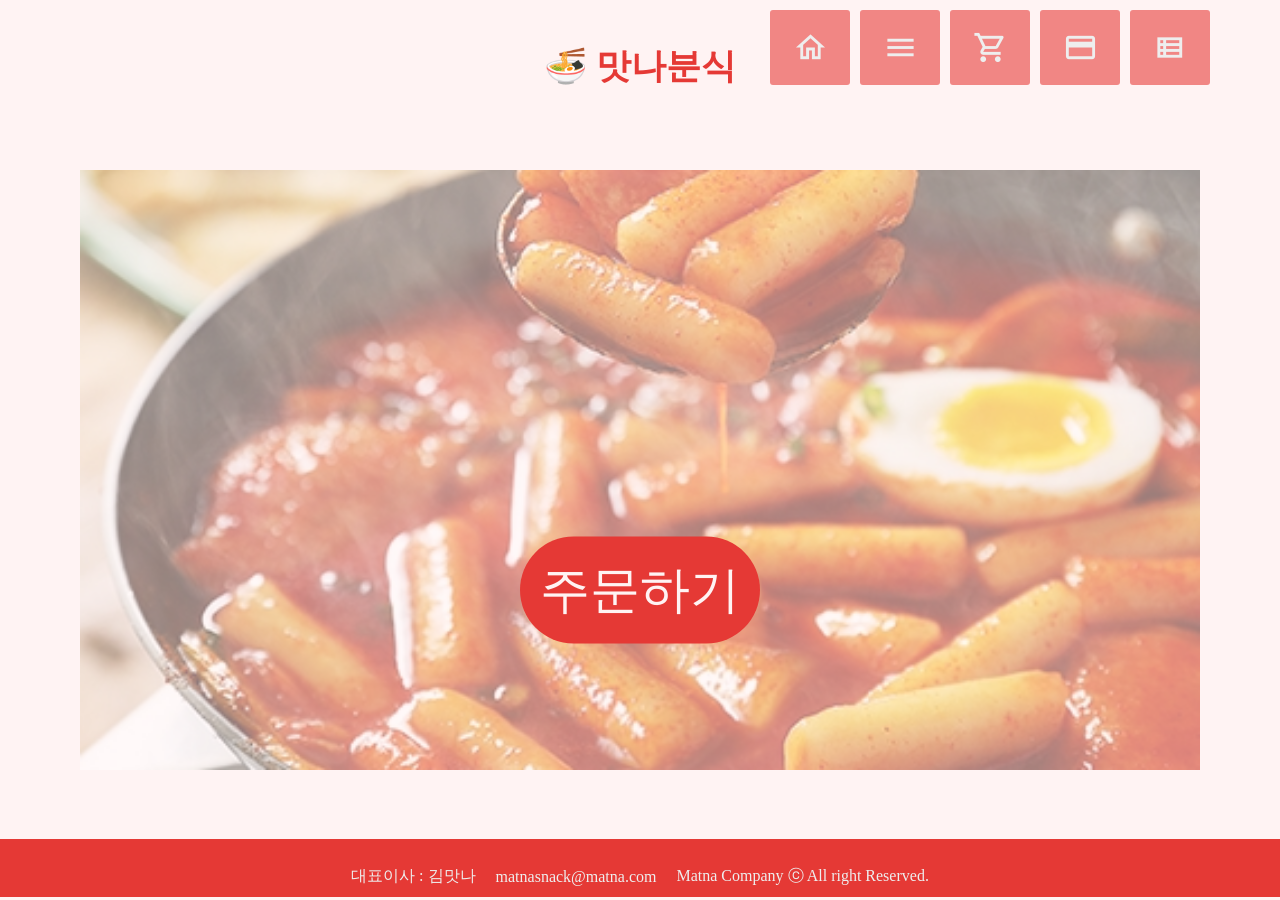
<file: RestrauntOrder/src/main/webapp/index.html>
<!DOCTYPE html>
<html lang="en">
<head>
    <meta charset="UTF-8">
    <meta name="viewport" content="width=device-width, initial-scale=1.0">
    <title>맛나분식</title>
    <link href="https://fonts.googleapis.com/icon?family=Material+Icons" rel="stylesheet">
    <link href="https://fonts.googleapis.com/icon?family=Material+Icons+Round" rel="stylesheet">
    <link href="https://fonts.googleapis.com/icon?family=Material+Icons+Outlined" rel="stylesheet">

    <link rel="stylesheet" href="./resources/css/default.css">
    <link rel="stylesheet" href="./resources/css/index.css">

    <script src="./resources/js/index.js"></script>
</head>
<body>
    <div id="wrap">
        <header id="header">
            <div id="title">
                <h1>🍜 맛나분식</h1>
                <p>111111</p>
            </div>
            <nav id="nav">
                <ul class="menu">
                    <li class="menuItem">
                        <a href="./index.html">
                            <span class="material-icons-outlined">
                                home
                            </span>
                        </a>
                    </li>
                    <li class="menuItem">
                        <a href="./menu.html">
                            <span class="material-icons-outlined">
                                menu
                            </span>
                        </a>
                    </li>
                    <li class="menuItem">
                        <a href="./order.html">
                            <span class="material-icons-outlined">
                                shopping_cart
                            </span>
                        </a>
                    </li>
                    <li class="menuItem">
                        <a href="./payment.html">
                            <span class="material-icons-outlined">
                                credit_card
                            </span>
                        </a>
                    </li>
                    <li class="menuItem">
                        <a href="./admin.html">
                            <span class="material-icons-outlined">
                                view_list
                            </span>
                        </a>
                    </li>
                </ul>
            </nav>
        </header>
        <main id="main">
            <div class="startBoxWrap">
                <div class="startBox">
                    <button class="startButton" >
                        <p>주문하기</p>
                    </button>
                </div>
            </div>

        </main>
    </div>
    
    <footer id="footer">
        <div class="footerBox">
            <div class="footerText"><p>대표이사 : 김맛나    </p></div>
            <div class="footerText"><p>matnasnack@matna.com</p></div>
            <div class="footerText"><p>Matna Company ⓒ All right Reserved.</p></div>
        </div>
    </footer>
</body>
</html>
</file>
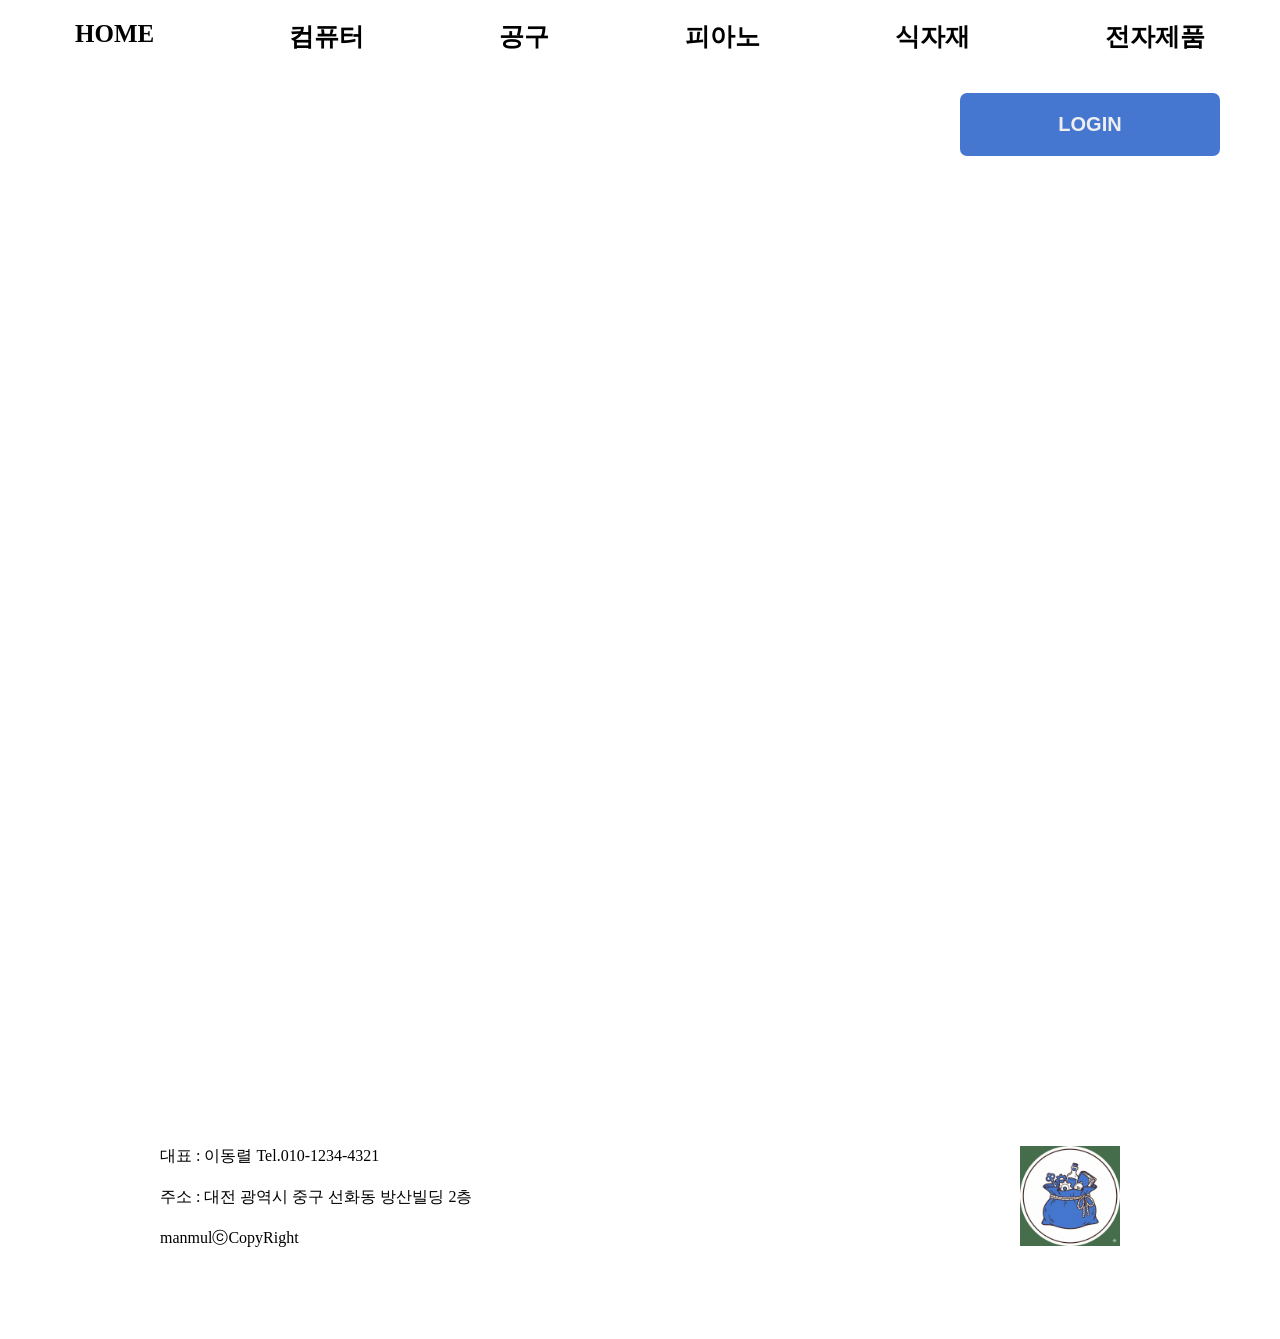
<file: testWeb/src/main/webapp/index.html>
<!--  index.html  -->
<!DOCTYPE html>
<html lang="en">
<head>
    <meta charset="UTF-8">
    <meta name="viewport" content="width=device-width, initial-scale=1.0">
    <title>동렬만물상</title>
    <link rel="icon" type="image/png" href="./favicon.png">

    <link rel="stylesheet" href="./default.css">
    <script src="./login.js"></script>
</head>
<body>
    
    <div id="wrap">
        <header id="header">
            <nav id="nav">
                <ul class="menu">
                    <li class="menuItem"><a href="./index.html">HOME</a></li>
                    <li class="menuItem"><a href="">컴퓨터</a></li>
                    <li class="menuItem"><a href="">공구</a></li>
                    <li class="menuItem"><a href="">피아노</a></li>
                    <li class="menuItem"><a href="">식자재</a></li>
                    <li class="menuItem"><a href="">전자제품</a></li>
                </ul>
            </nav>
        </header>
    <!--  로그인 버튼 영역 -->
        <section id="loginWrap">
            <div class="loginBox">
                <button id="loginBt">LOGIN</button>
            </div>
        </section>
    <!--  페이지 본문 내용 영역 -->
        <main id="main">

        </main>
        <footer id="footer">
            <div class="foot">
                <div class="footText">
                    <p>대표 : 이동렬  Tel.010-1234-4321</p>
                    <p>주소 : 대전 광역시 중구 선화동 방산빌딩 2층</p>
                    <p>manmulⓒCopyRight</p>
                    <div class="logoImg">
                        <img src="./favicon.png">
                    </div>
                </div>
            </div>
        </footer>
    </div>
    

</body>
</html>


<!--  메인 페이지(index.html) ,  
    회원가입 페이지 (signUp.html), 
    로그인 페이지 (signIn.html)  -->
</file>
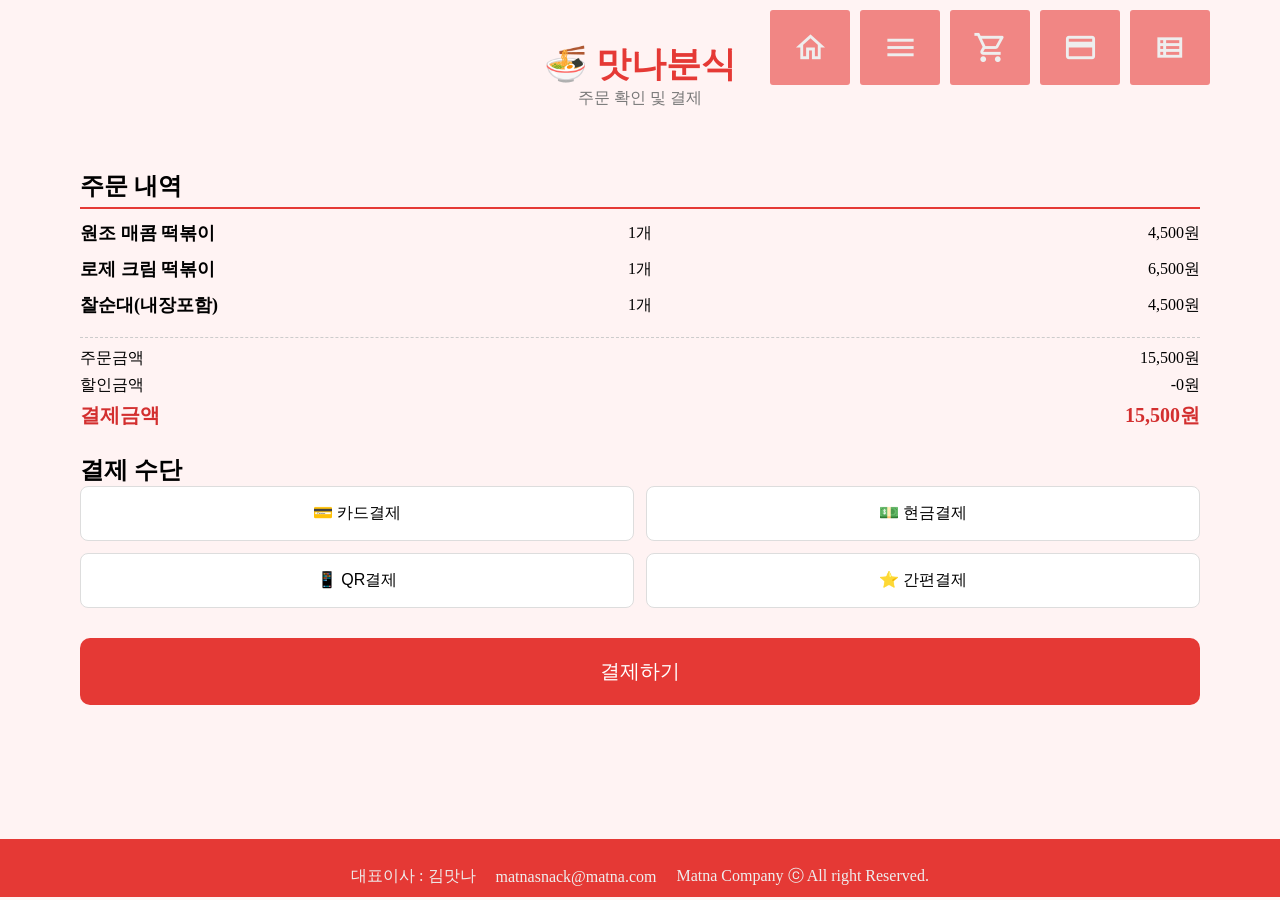
<file: RestrauntOrder/src/main/webapp/payment.html>
<!DOCTYPE html>
<html lang="ko">
<head>
    <meta charset="UTF-8" />
    <title>결제하기 - 맛나분식</title>
    <link href="https://fonts.googleapis.com/icon?family=Material+Icons" rel="stylesheet">
    <link href="https://fonts.googleapis.com/icon?family=Material+Icons+Round" rel="stylesheet">
    <link href="https://fonts.googleapis.com/icon?family=Material+Icons+Outlined" rel="stylesheet">
    
    <link rel="stylesheet" href="./resources/css/default.css">
    <link rel="stylesheet" href="./resources/css/payment.css">

    
    <script>
        const cart = [
            {id : 1, menuName : "원조 매콤 떡볶이", amount : 1, price : 4500},
            {id : 2, menuName : "로제 크림 떡볶이", amount : 1, price : 6500},
            {id : 3, menuName : "찰순대(내장포함)", amount : 1, price : 4500}
        ]
    </script>
    <script src="./resources/js/common.js"></script>
    <script src="./resources/js/payment.js"></script>

   
</head>
<body>

    <div id="wrap">

    <!-- 헤더 -->
        <header id="header">
            <div id="title">
                <h1>🍜 맛나분식</h1>
                <p>주문 확인 및 결제</p>
            </div>
            <nav id="nav">
                <ul class="menu">
                    <li class="menuItem">
                        <a href="./index.html">
                            <span class="material-icons-outlined">
                                home
                            </span>
                        </a>
                    </li>
                    <li class="menuItem">
                        <a href="./menu.html">
                            <span class="material-icons-outlined">
                                menu
                            </span>
                        </a>
                    </li>
                    <li class="menuItem">
                        <a href="./order.html">
                            <span class="material-icons-outlined">
                                shopping_cart
                            </span>
                        </a>
                    </li>
                    <li class="menuItem">
                        <a href="./payment.html">
                            <span class="material-icons-outlined">
                                credit_card
                            </span>
                        </a>
                    </li>
                    <li class="menuItem">
                        <a href="./admin.html">
                            <span class="material-icons-outlined">
                                view_list
                            </span>
                        </a>
                    </li>
                </ul>
            </nav>
            
        </header>

        <!-- 주문 내역 -->
        <main id="main">
            <section class="order-section">
                <h2>주문 내역</h2>
    
                <ul class="order-list">
                    <li class="order-item">
                        <div id="orderList"></div>
                    </li>
    
                    <li class="order-item">
                        <span class="menu-name">순대</span>
                        <div class="menu-control">
                            
                            <span class="count">0</span>
                            
                        </div>
                        <span class="price">0원</span>
                    </li>
    
                    <li class="order-item">
                        <span class="menu-name">김밥</span>
                        <div class="menu-control">
                            <button class="minus">-</button>
                            <span class="count">0</span>
                            <button class="plus">+</button>
                        </div>
                        <span class="price">0원</span>
                    </li>

                    <li class="order-item">
                        <span class="menu-name">라면</span>
                        <div class="menu-control">
                            <button class="minus">-</button>
                            <span class="count">0</span>
                            <button class="plus">+</button>
                        </div>
                        <span class="price">0원</span>
                    </li>
                </ul>
            </section>
    
            <!-- 금액 요약 -->
            <section class="summary-section">
                <div class="summary-row">
                    <span>주문금액</span>
                    <span id="order-total">0원</span>
                </div>
                <div class="summary-row">
                    <span>할인금액</span>
                    <span id="discount">-0원</span>
                </div>
                <div class="summary-row total">
                    <span>결제금액</span>
                    <span id="final-total">0원</span>
                </div>
            </section>
    
            <!-- 결제 수단 -->
            <section class="payment-method-section">
                <h2>결제 수단</h2>
                <div class="payment-methods">
                    <button class="method category">💳 카드결제</button>
                    <button class="method category">💵 현금결제</button>
                    <button class="method category">📱 QR결제</button>
                    <button class="method category">⭐ 간편결제</button>
                </div>
            </section>
    
            <!-- 결제 버튼 -->
            <button class="pay_button" onclick="pay()">
                결제하기
            </button>
        </main>


    </div>
    
    
    <footer id="footer">
        <div class="footerBox">
            <div class="footerText"><p>대표이사 : 김맛나    </p></div>
            <div class="footerText"><p>matnasnack@matna.com</p></div>
            <div class="footerText"><p>Matna Company ⓒ All right Reserved.</p></div>
        </div>
    </footer>

</body>
</html>
</file>
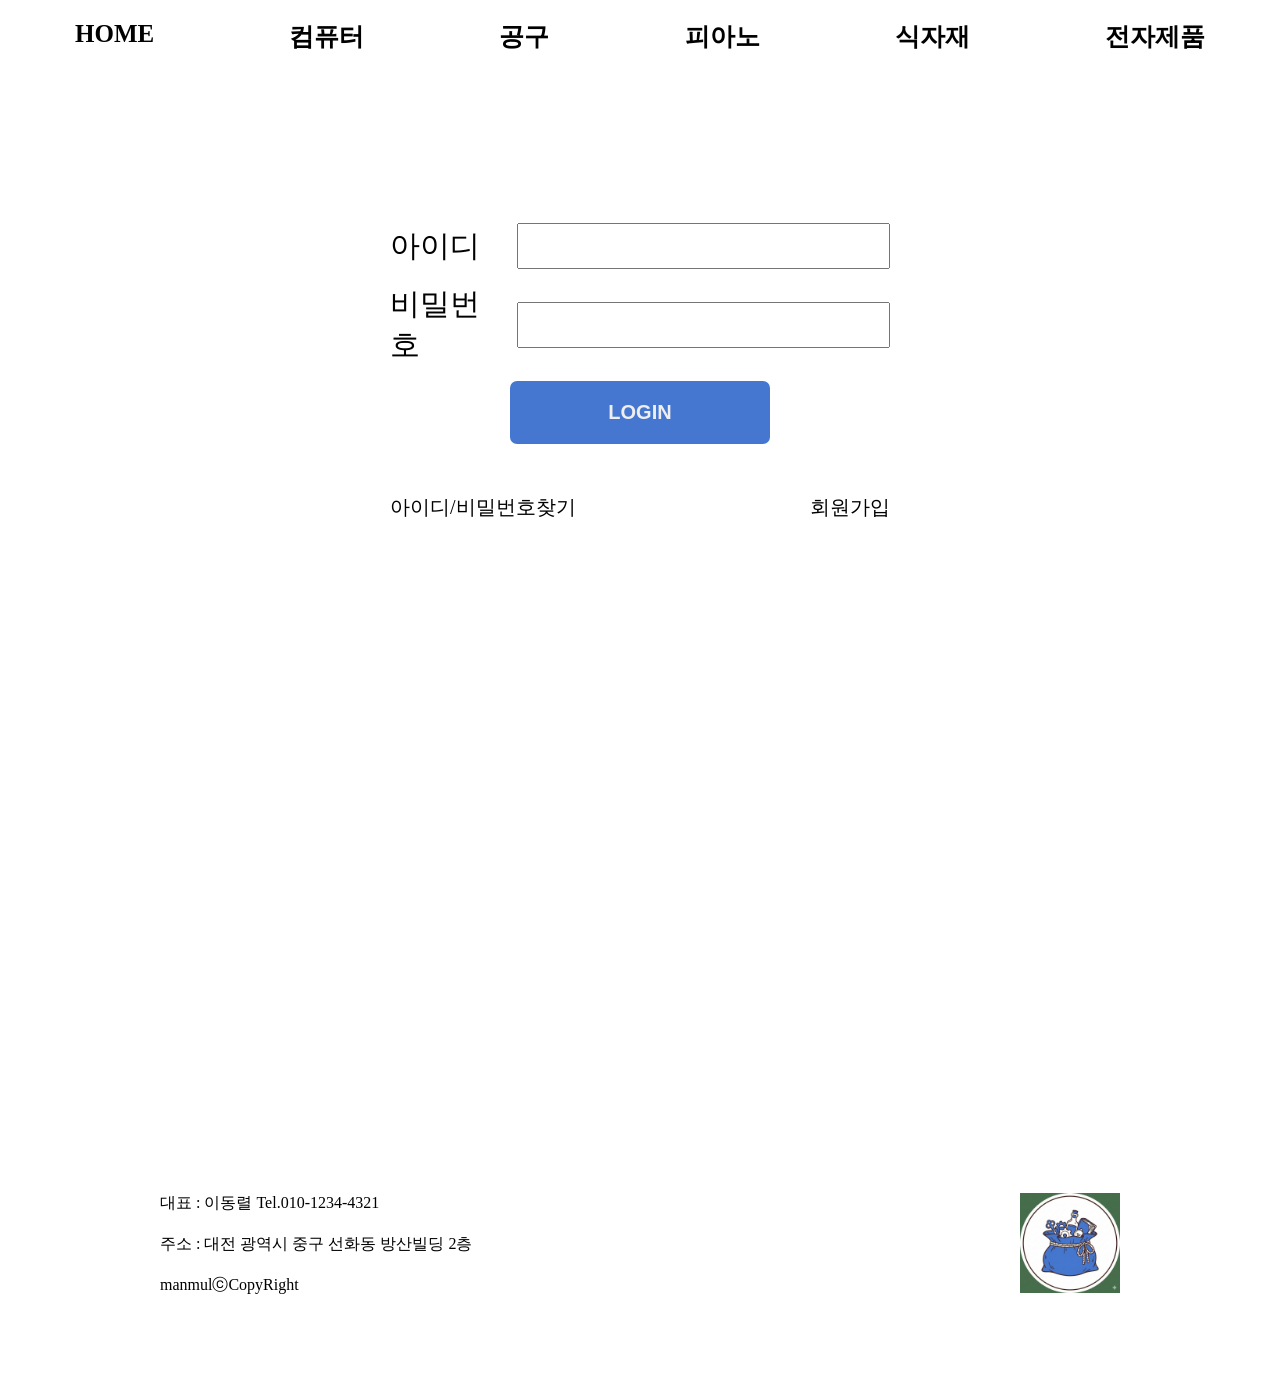
<file: testWeb/src/main/webapp/signIn.html>
<!-- signIn.html -->
<!DOCTYPE html>
<html lang="en">
<head>
    <meta charset="UTF-8">
    <meta name="viewport" content="width=device-width, initial-scale=1.0">
    <title>동렬만물상</title>
    <link rel="icon" type="image/png" href="./favicon.png">

    <link rel="stylesheet" href="./default.css">
    <link rel="stylesheet" href="./login.css">

    <script src="./signIn.js">  </script>
</head>
<body>
    
    <div id="wrap">
        <header id="header">
            <nav id="nav">
                <ul class="menu">
                    <li class="menuItem"><a href="./index.html">HOME</a></li>
                    <li class="menuItem"><a href="">컴퓨터</a></li>
                    <li class="menuItem"><a href="">공구</a></li>
                    <li class="menuItem"><a href="">피아노</a></li>
                    <li class="menuItem"><a href="">식자재</a></li>
                    <li class="menuItem"><a href="">전자제품</a></li>
                </ul>
            </nav>
        </header>
       
    <!--  페이지 본문 내용 영역 -->
        <main id="main">

    <!--  로그인 폼 영역  -->
            <div id="loginForm">
                <form method="get" action="signIn.jsp">
                    <div class="loginFormBox">
                        <div class="input-field">
                            <label for="userId">아이디</label>
                            <input type="text" name="userId" id="userId">
                        </div>
                        <div class="input-field">
                            <label for="userPw">비밀번호</label>
                            <input type="password" name="userPw" id="userPw">
                        </div>
                        <div class="loginButton">
                            <button id="loginBt">LOGIN</button>
                        </div>
                    </div>
                </form>
                <div class="forgetAndUp">
                    <p><a href="">아이디/비밀번호찾기</a></p>
                    <p><a href="./signUp.html">회원가입</a></p>
                </div>
            </div>

        </main>
        <footer id="footer">
            <div class="foot">
                <div class="footText">
                    <p>대표 : 이동렬  Tel.010-1234-4321</p>
                    <p>주소 : 대전 광역시 중구 선화동 방산빌딩 2층</p>
                    <p>manmulⓒCopyRight</p>
                    <div class="logoImg">
                        <img src="./favicon.png">
                    </div>
                </div>
            </div>
        </footer>
    </div>
    

</body>
</html>
</file>
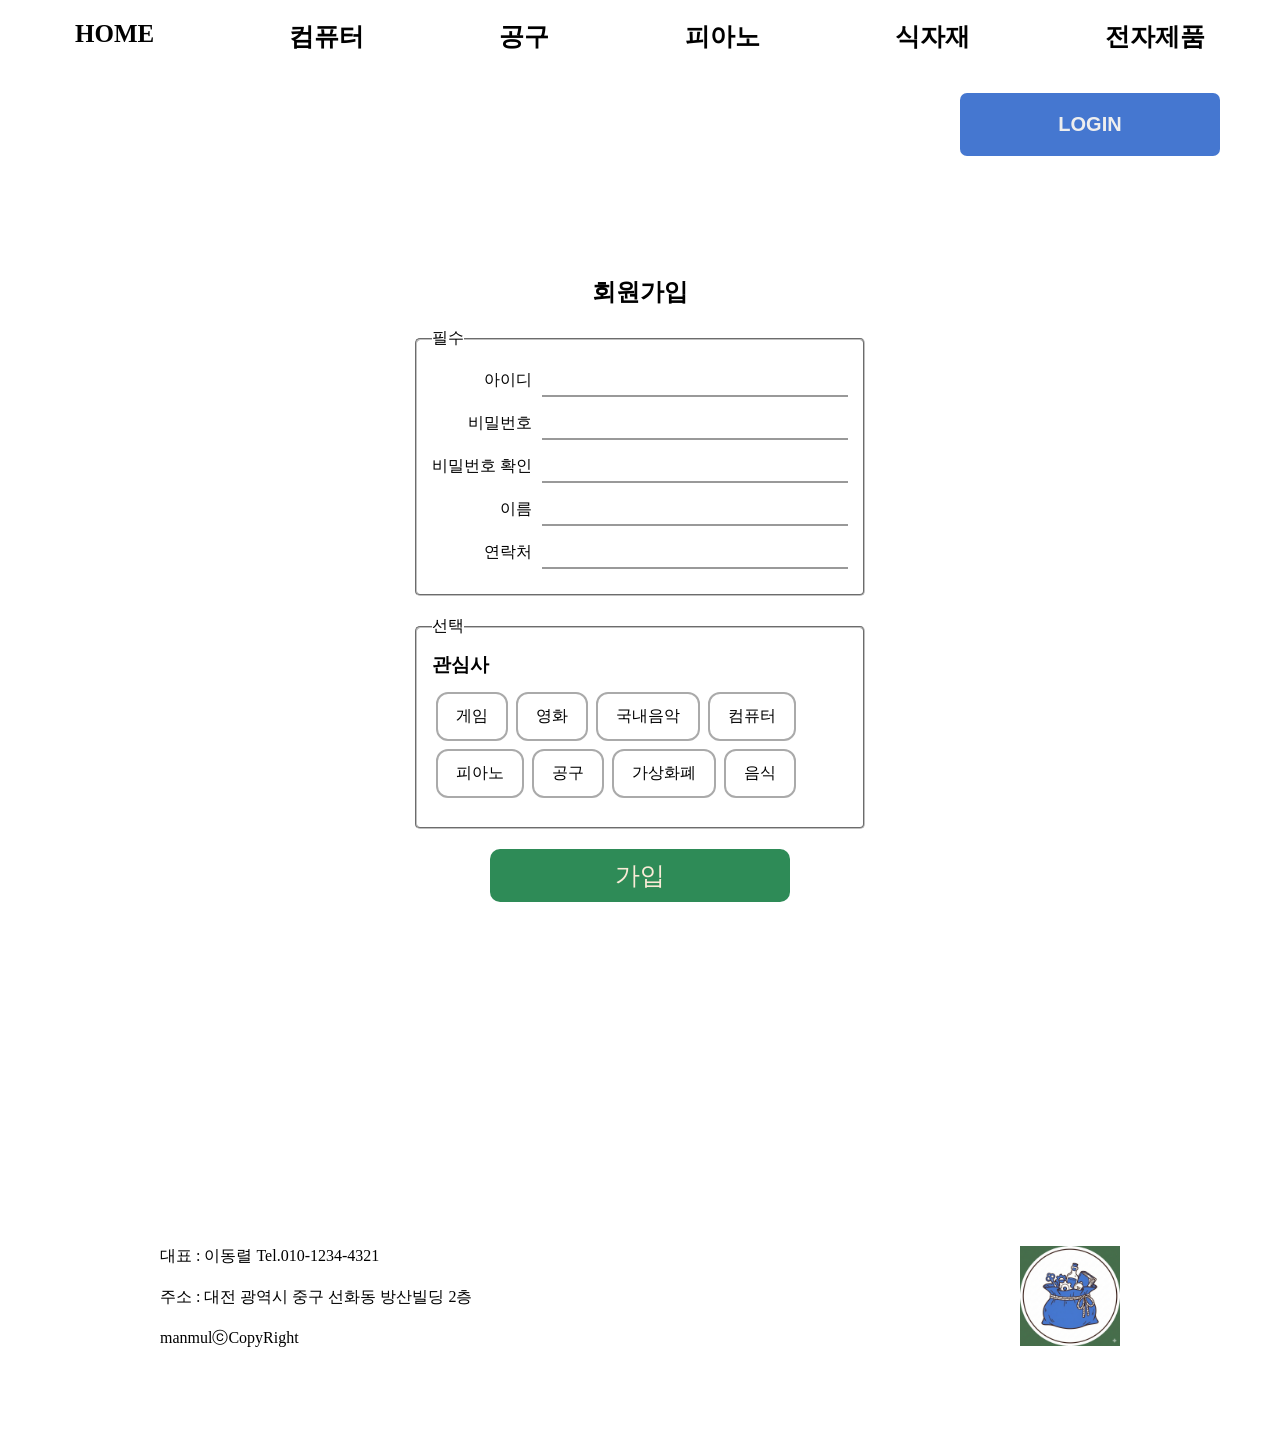
<file: testWeb/src/main/webapp/signUp.html>
<!-- signUp.html -->
<!DOCTYPE html>
<html lang="en">
<head>
    <meta charset="UTF-8">
    <meta name="viewport" content="width=device-width, initial-scale=1.0">
    <title>동렬만물상</title>
    <link rel="icon" type="image/png" href="./favicon.png">

    <link rel="stylesheet" href="./default.css">
    
    <link rel="stylesheet" href="./join.css">
    <script src="./join.js"></script>

</head>
<body>
    
    <div id="wrap">
        <header id="header">
            <nav id="nav">
                <ul class="menu">
                    <li class="menuItem"><a href="./index.html">HOME</a></li>
                    <li class="menuItem"><a href="">컴퓨터</a></li>
                    <li class="menuItem"><a href="">공구</a></li>
                    <li class="menuItem"><a href="">피아노</a></li>
                    <li class="menuItem"><a href="">식자재</a></li>
                    <li class="menuItem"><a href="">전자제품</a></li>
                </ul>
            </nav>
        </header>
    <!--  로그인 버튼 영역 -->
        <section id="loginWrap">
            <div class="loginBox">
                <button id="loginBt">LOGIN</button>
            </div>
        </section>
    <!--  페이지 본문 내용 영역 -->
        <main id="main">
    <!--  회원 가입 영역 -->
            <div id="joinWrap">
                <form method="post" action="signUp.jsp">
                    <h2 class="title">회원가입</h2>

                    <fieldset class="required">
                        <legend>필수</legend>
                        <div class="input-field">
                            <label for="userId">아이디</label>
                            <input class="essential" type="text" name="userId" id="userId">
                        </div>
                        <div class="input-field">
                            <label for="userPw">비밀번호</label>
                            <input class="essential" type="password" name="userPw" id="userPw">
                        </div>
                        <div class="input-field">
                            <label for="userPwRe">비밀번호 확인</label>
                            <input class="essential" type="password" id="userPwRe">
                        </div>
                        <div class="input-field">
                            <label for="name">이름</label>
                            <input class="essential" type="text" name="name" id="name">
                        </div>
                        <div class="input-field">
                            <label for="tel">연락처</label>
                            <input class="essential" type="text" name="tel" id="tel">
                        </div>
                    </fieldset>

                    <fieldset class="choice">
                        <legend>선택</legend>
                        <h3>관심사</h3>
                        <ul class="checkList">
                    <!-- li.checkli*8>input:checkbox[name=interest]  -->
                            <li class="checkli">
                                <input type="checkbox" name="interest" value="게임" id="it1"><label for="it1">게임</label>
                            </li>
                            <li class="checkli">
                                <input type="checkbox" name="interest" value="영화" id="it2"><label for="it2">영화</label>
                            </li>
                            <li class="checkli">
                                <input type="checkbox" name="interest" value="국내음악" id="it3"><label for="it3">국내음악</label>
                            </li>
                            <li class="checkli">
                                <input type="checkbox" name="interest" value="컴퓨터" id="it4"><label for="it4">컴퓨터</label>
                            </li>
                            <li class="checkli">
                                <input type="checkbox" name="interest" value="피아노" id="it5"><label for="it5">피아노</label>
                            </li>
                            <li class="checkli">
                                <input type="checkbox" name="interest" value="공구" id="it6"><label for="it6">공구</label>
                            </li>
                            <li class="checkli">
                                <input type="checkbox" name="interest" value="가상화폐" id="it7"><label for="it7">가상화폐</label>
                            </li>
                            <li class="checkli">
                                <input type="checkbox" name="interest" value="음식" id="it8"><label for="it8">음식</label>
                            </li>
                        </ul>
                    </fieldset>

                    <div class="joinButton">
                        <button id="joinBt" disabled>가입</button>
                    </div>
                </form>
            </div>

        </main>
        <footer id="footer">
            <div class="foot">
                <div class="footText">
                    <p>대표 : 이동렬  Tel.010-1234-4321</p>
                    <p>주소 : 대전 광역시 중구 선화동 방산빌딩 2층</p>
                    <p>manmulⓒCopyRight</p>
                    <div class="logoImg">
                        <img src="./favicon.png">
                    </div>
                </div>
            </div>
        </footer>
    </div>
    

</body>
</html>
</file>
<file: RestrauntOrder/src/main/webapp/resources/css/default.css>
/* 공통 */
* {
    margin: 0;
    padding: 0;
    box-sizing: border-box;
}

body {
    background-color: #fff3f3;
    
}

ul {
    list-style-type: none;
}

a {
    text-decoration: none;
}

#wrap {
    /* max-width: 1200px; */
    width: 1200px;
    min-height: calc(97vh - 34px);
    margin: 0 auto;
    /* padding: 20px; */
    margin: 0 auto;
}

/* 헤더 */
#header {
    width: 1160px;
    height: 150px;
    margin: 0 auto;
    display: flex;
    align-items: center;
    text-align: center;
    position: relative;
}


#header p {
    font-size: 16px;
    color: #777;
}

#title {
    width:auto;
    position: absolute;
    text-align: center;
    left: 50%;
    transform: translate(-50%);
}

#title h1 {
    color: #e53935;
    margin: 0;
    font-size: 35px;    
}

#nav {
    
    position: absolute;
    right: 10px;
    top: 10px;
}

#nav .menu {
    width: 100%;
    display: flex;
    flex-shrink: 1;
    justify-content: center;
    gap: 10px;
}

#nav .menu .menuItem {
    flex-shrink: 1;
    background: #f18684;
    border-radius: 3px;
    width: 80px;
}

#nav .menu .menuItem a {
    text-align: center;
}


#nav .menu .menuItem a span {
    font-size: 35px;
    padding: 20px 10px;
    transition:all 0.7s;
    color:#eee;
    margin: 0 5px;
    display: block;
}

#nav .menu .menuItem a span:hover {
    background: none;
    /* border: 1px solid #e53935; */
    color:#f18684;
}


/* 메인 */
#main {
    max-width: 1160px;
    margin: 0 auto 50px;
    padding: 20px;
}


/* 페이지 하단 */
#footer {
    padding: 3vh 0 10px;
    background: #e53935;
    color: #eee;

    width: 100%;
    min-width: 1200px;
}

.footerBox {
    width: 1200px;
    margin: 0 auto;
    display: flex;
    align-items: center;
    justify-content: center;
    gap: 20px;
}
</file>
<file: RestrauntOrder/src/main/webapp/resources/css/index.css>
#header p {
    opacity: 0;
}


.startBoxWrap{
    height: 600px;
    position: relative;
    display: flex;
    justify-content: center;
    align-items: center;
}

.startBoxWrap {

    isolation: isolate;
    background: url("../img/dduk_01.jpg");
    background-size: cover;
    background-position: center;

}

.startBoxWrap::before {
    content: '';
    position: absolute;
    background: #fff3f3;
    z-index: -1;
    inset: 0;
    opacity: 50%;
}

.startBox {
    position: absolute;
    top: 70%;
    left: 50%;
    transform: translate(-50%, -50%);
    opacity: 100%;
}

.startButton {
    border: 0;
    background: #e53935;
    color : #fff3f3;
    cursor: pointer;
    border-radius: 60px;
}

.startButton p {
    font-size: 50px;
    padding: 20px;
}
</file>
<file: testWeb/src/main/webapp/default.css>
/* default.css */

*{
    padding:0;
    margin:0;
    box-sizing: border-box;
}

ul{
    list-style-type: none;
}
a{
    text-decoration: none;
    color:inherit;
}
button{
    cursor: pointer;
}
input{
    outline:none;
    padding:4px 10px;
    font-size:20px;
}

#wrap{
    width:1200px;
    margin:0 auto;
    position:relative;
}
#header{
    width:100%;
    padding:20px;
}
#nav{
    width:100%;
    font-size:25px;
    font-weight: 700;
}
#nav .menu {
    display: flex;
    justify-content: space-between;
}
#nav .menu .menuItem{
    background: #fff;
    color:#000;
    border-radius: 5px;
    transition: all 0.7s;
}
#nav .menu .menuItem:hover{
    background: #999;
    color:#eee;
}
#nav .menu .menuItem a{
    padding:7px 15px;
}


/* 로그인 영역 style */
#loginWrap{
    width:100%;
    position:relative;
}
#loginWrap .loginBox{
    padding:20px;
    text-align: right;
}
#loginBt{
    width:260px;
    padding:20px 0;
    font-size:20px;
    border:0;
    border-radius: 7px;
    background: #4577d0;
    color:#eee;
    font-weight:700;
}
#main {
    width:100%;
    height:800px;
    margin-bottom:100px;
}


/* footer 영역 */
#footer{
    width:100%;
    position:relative;
    padding:50px 100px;
}
#footer .foot{
    padding:20px;
}
#footer .foot .footText{
    width:100%;
    position:relative;
}
#footer .foot .footText p{
    margin-bottom:20px;
}
/* footer로고 이미지 영역 */
img{ width:100%;}
#footer .foot .footText .logoImg{
    position:absolute;
    width:100px;
    right:0;
    top:50%;
    transform: translateY(-50%);
}
</file>
<file: RestrauntOrder/src/main/webapp/resources/css/payment.css>
/* 주문 내역 */
.order-section h2 {
  border-bottom: 2px solid #e53935;
  padding-bottom: 5px;
}

.order-list {
  list-style: none;
  padding: 0;
}

.order-item {
  display: flex;
  justify-content: space-between;
  align-items: center;
  margin: 12px 0;
}

.order-item * {
  flex: 1;
}

.menu-name {
  font-weight: bold;
  font-size: 18px;
  text-align: left;
}

.menu-control {
  text-align: center;
}

.menu-control button {
  width: 28px;
  height: 28px;
  border: none;
  background: #ff7043;
  color: white;
  font-size: 18px;
  cursor: pointer;  
}

.price{
  text-align: right;
}

/* 금액 요약 */
.summary-section {
  margin-top: 20px;
  padding-top: 10px;
  border-top: 1px dashed #ccc;
}

.summary-row {
  display: flex;
  justify-content: space-between;
  margin-bottom: 6px;
}

.summary-row.total {
  font-size: 20px;
  font-weight: bold;
  color: #d32f2f;
}

/* 결제 수단 */
.payment-method-section h2 {
  margin-top: 25px;
}

.payment-methods {
  display: grid;
  grid-template-columns: 1fr 1fr;
  gap: 12px;
}

.method {
  padding: 16px;
  font-size: 16px;
  border-radius: 8px;
  border: 1px solid #ddd;
  background: #fff;
  cursor: pointer;
  transition: all 0.5s;
}

.method:hover {
  border-color: #e53935;
}

/* 결제 버튼 */
.pay_button {
  width: 100%;
  margin-top: 30px;
  padding: 20px;
  font-size: 20px;
  background: #e53935;
  color: white;
  border: none;
  border-radius: 10px;
  cursor: pointer;
}

.highlighted {
  background: #e53935;
  color: #ddd;
}
</file>
<file: testWeb/src/main/webapp/login.css>
#loginForm{
    width:500px;
    margin:150px auto;
}
.loginFormBox{
    width:100%;
    display:flex;
    flex-direction: column;
    gap:15px;
}
.input-field{
    display:flex;
    width:100%;
    align-items: center;
    gap:10px;
}
.input-field label{
    width:120px;
    font-size:30px;
}
.input-field input{
    font-size:30px;
    width:calc(100% - 120px);
}
.loginButton{
    text-align: center;
}

.forgetAndUp{
    display: flex;
    justify-content: space-between;
    font-size:20px;
    margin-top:50px;
}
</file>
<file: testWeb/src/main/webapp/join.css>
#joinWrap{
    width:450px;
    margin:100px auto;
}
.title{ 
    text-align: center;
    margin-bottom:20px;
}
.required, .choice{
    padding:15px;
    border-radius: 5px;
    margin-bottom:20px;
}

.input-field{
    display:flex;
    align-items: center;
    gap:10px;
    margin-bottom:10px;
}
.input-field label{
    width:100px;
    text-align: right;
}
.input-field input{
    flex:1;
    border:0;
    border-bottom:2px solid #999;
}

.checkList{
    margin:10px 0;
    display: flex;
    flex-wrap:wrap;
}
/* 기본 체크박스를 다른 모양으로 대체 
    1. 체크박스를 화면에서 표시안하기
*/
.checkli input[type="checkbox"]{
    display:none;
}
/* 기존 체크박스대신 표현할 모양 만들기 */
.checkli label{
    display:inline-block;
    border:2px solid #aaa;
    padding:12px 18px;
    border-radius: 12px;
    margin:4px;
    cursor: pointer;
    transition: 0.5s;
}

/* 3.label을 클릭하면 checkbox가 체크된다.
  체크 되었다는 표시를위해  label의 색을
  변경 되게 한다.  */
.checkli input[type="checkbox"]:checked + label{
    background: darkcyan;
    color:white;
}

.joinButton{
    text-align: center;
}
#joinBt{
    border: 0;
    background: seagreen;
    color:antiquewhite;
    width:300px;
    padding:10px 0;
    font-size:25px;
    border-radius: 10px;
}
</file>
